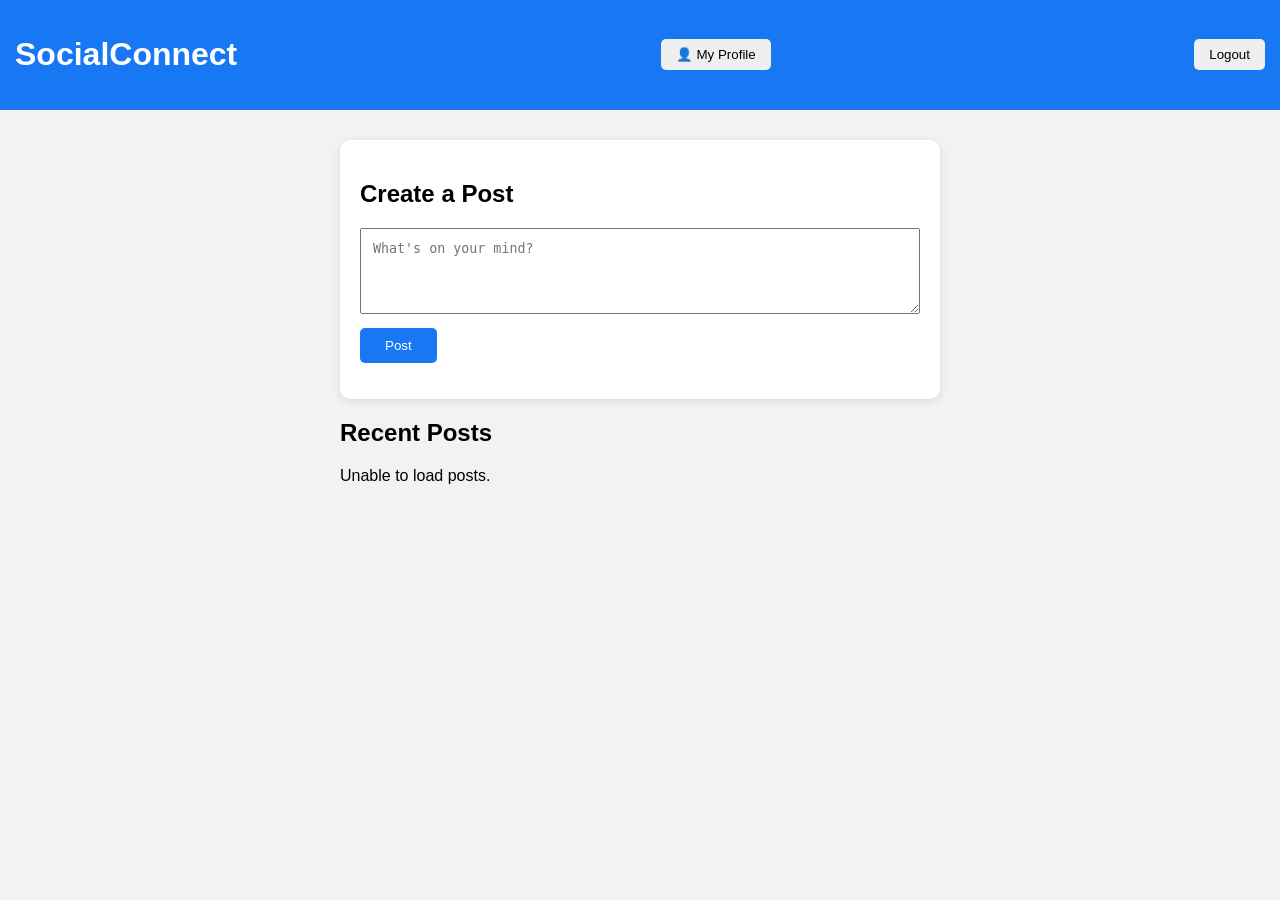
<file: index.html>
<!DOCTYPE html>
<html>
<head>
    <meta charset="UTF-8">
    <title>SocialConnect</title>
    <link rel="stylesheet" href="style.css">
</head>

<body>

    <header>
        <h1>SocialConnect</h1>
        <button onclick="goToProfile()">
    👤 My Profile
</button>
        <button onclick="logout()">Logout</button>
    </header>

    <main>

        <!-- Create Post -->
        <div class="post-box">

            <h2>Create a Post</h2>

            <textarea
                id="postContent"
                placeholder="What's on your mind?"
                rows="4"
            ></textarea>

            <button onclick="createPost()">
                Post
            </button>

            <p id="postMessage"></p>

        </div>


        <!-- Posts -->
        <div class="posts-section">

            <h2>Recent Posts</h2>

            <div id="postsContainer">
                Loading posts...
            </div>

        </div>

    </main>

    <script src="script.js"></script>

</body>
</html>
</file>
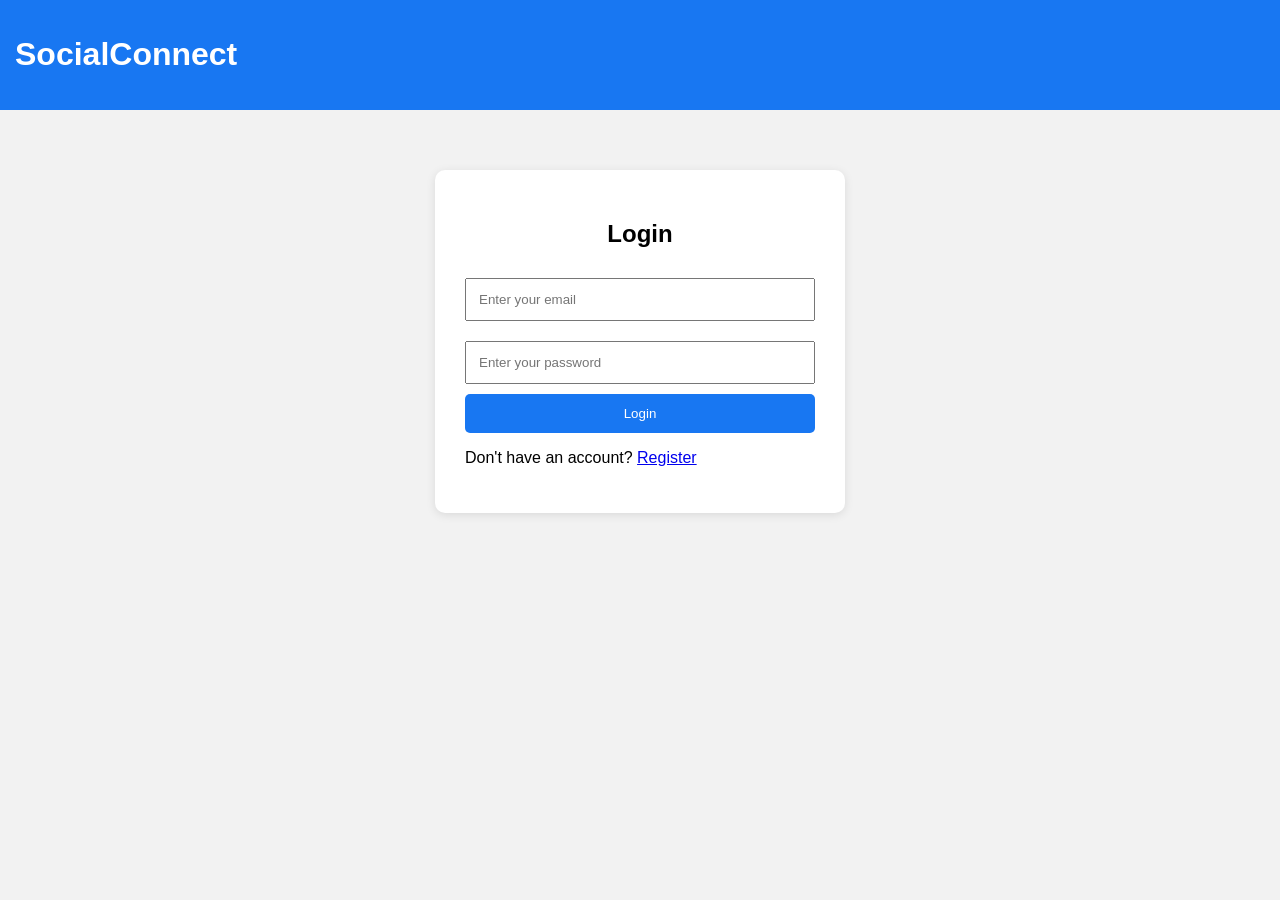
<file: login.html>
<!DOCTYPE html>
<html>
<head>
    <title>Login - SocialConnect</title>
    <link rel="stylesheet" href="style.css">
</head>

<body>

    <header>
        <h1>SocialConnect</h1>
    </header>

    <div class="auth-container">

        <h2>Login</h2>

        <form id="loginForm">

            <input
                type="email"
                id="email"
                placeholder="Enter your email"
                required
            >

            <input
                type="password"
                id="password"
                placeholder="Enter your password"
                required
            >

            <button type="submit">Login</button>

        </form>

        <p id="message"></p>

        <p>
            Don't have an account?
            <a href="register.html">Register</a>
        </p>

    </div>

    <script src="login.js"></script>

</body>
</html>
</file>
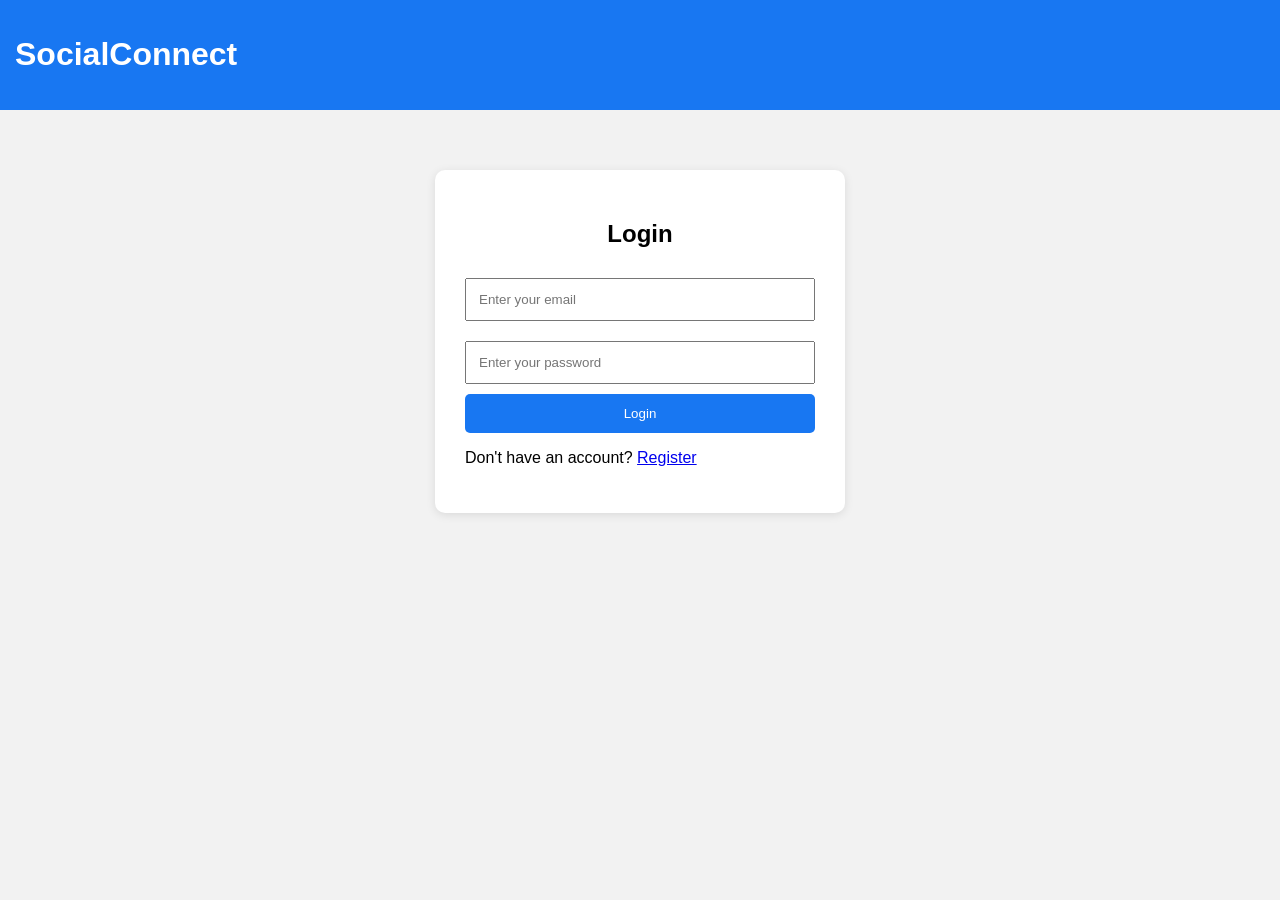
<file: profile.html>
<!DOCTYPE html>
<html>

<head>
    <meta charset="UTF-8">

    <title>My Profile - SocialConnect</title>

    <link rel="stylesheet" href="style.css">
</head>

<body>

    <header>

        <h1>SocialConnect</h1>

        <div>

            <button onclick="goHome()">
                Home
            </button>

            <button onclick="logout()">
                Logout
            </button>

        </div>

    </header>


    <main>

        <div class="profile-card">

            <h2>👤 My Profile</h2>

            <label>Name</label>

            <input
                type="text"
                id="profileName"
                placeholder="Your name"
            >


            <label>Email</label>

            <input
                type="email"
                id="profileEmail"
                disabled
            >


            <label>Bio</label>

            <textarea
                id="profileBio"
                placeholder="Write something about yourself..."
            ></textarea>


            <button onclick="updateProfile()">
                💾 Save Profile
            </button>

            <p id="profileMessage"></p>

        </div>

    </main>


    <script src="profile.js"></script>

</body>

</html>
</file>
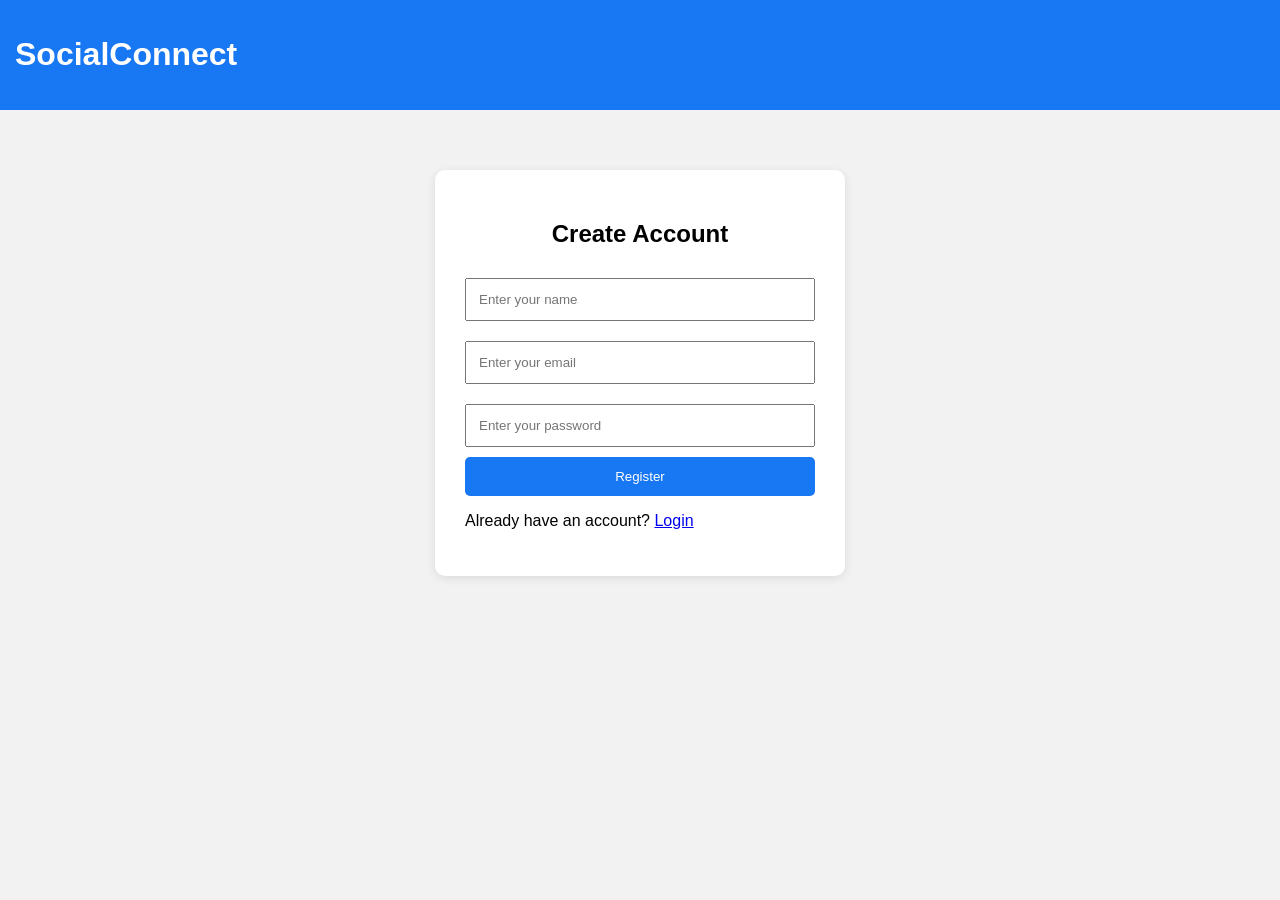
<file: register.html>
<!DOCTYPE html>
<html>
<head>
    <title>Register - SocialConnect</title>
    <link rel="stylesheet" href="style.css">
</head>

<body>

    <header>
        <h1>SocialConnect</h1>
    </header>

    <div class="auth-container">

        <h2>Create Account</h2>

        <form id="registerForm">

            <input
                type="text"
                id="name"
                placeholder="Enter your name"
                required
            >

            <input
                type="email"
                id="email"
                placeholder="Enter your email"
                required
            >

            <input
                type="password"
                id="password"
                placeholder="Enter your password"
                required
            >

            <button type="submit">Register</button>

        </form>

        <p id="message"></p>

        <p>
            Already have an account?
            <a href="login.html">Login</a>
        </p>

    </div>

    <script src="register.js"></script>

</body>
</html>
</file>
<file: style.css>
body {
    font-family: Arial, sans-serif;
    margin: 0;
    background: #f2f2f2;
}

header {
    background: #1877f2;
    color: white;
    padding: 15px;
    text-align: center;
}

.auth-container {
    width: 350px;
    margin: 60px auto;
    background: white;
    padding: 30px;
    border-radius: 10px;
    box-shadow: 0 2px 10px rgba(0,0,0,0.1);
}

.auth-container h2 {
    text-align: center;
}

.auth-container input {
    width: 100%;
    padding: 12px;
    margin: 10px 0;
    box-sizing: border-box;
}

.auth-container button {
    width: 100%;
    padding: 12px;
    background: #1877f2;
    color: white;
    border: none;
    border-radius: 5px;
    cursor: pointer;
}

.auth-container button:hover {
    background: #0d65d9;
}

#message {
    text-align: center;
    font-weight: bold;
}
main {
    width: 600px;
    margin: 30px auto;
}

.post-box,
.post {
    background: white;
    padding: 20px;
    margin-bottom: 20px;
    border-radius: 10px;
    box-shadow: 0 2px 8px rgba(0, 0, 0, 0.1);
}

.post-box textarea {
    width: 100%;
    box-sizing: border-box;
    padding: 12px;
    resize: vertical;
    margin-bottom: 10px;
}

.post-box button {
    padding: 10px 25px;
    border: none;
    border-radius: 5px;
    background: #1877f2;
    color: white;
    cursor: pointer;
}

.post {
    border-left: 4px solid #1877f2;
}

.post h3 {
    margin-top: 0;
}

.post small {
    color: gray;
}

header {
    display: flex;
    justify-content: space-between;
    align-items: center;
}

header button {
    padding: 8px 15px;
    border: none;
    border-radius: 5px;
    cursor: pointer;
}
</file>
